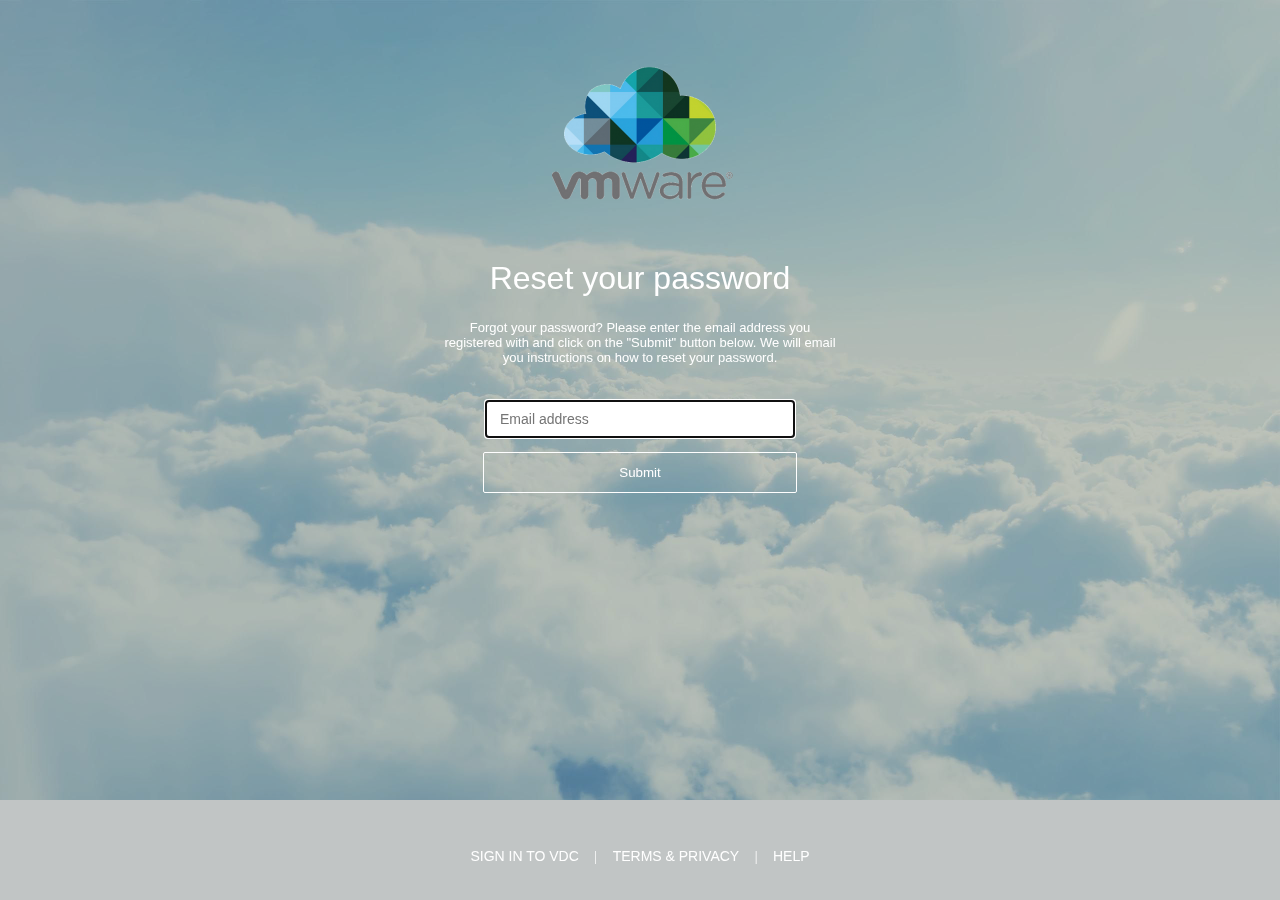
<file: VDC/web/web/templates/forgetpassword.html>
﻿<!DOCTYPE html>
<html>
<head>
    <meta charset="UTF-8">
	<style type="text/css">
	/* parent */
	body {
		margin:0;
		font-family: Helvetica, arial, sans-serif; 
		font-size: 13px; 
		color: #878787; 
		font-weight: normal;
		overflow-x: hidden;
		background-color: #31403f;
		background-color:transparent;
		background-position: 0 0, 50% 50%;
		background-repeat: no-repeat !important;
		background-size:100%;
		background-image: url("../static/images/clouds_texture2909.jpg");
		-webkit-font-smoothing: antialiased; -moz-font-smoothing: antialiased; font-smoothing: antialiased;
	}
	.body-wrapper {width: 100%; height 100%; padding-top: 0; background-color:transparent !important; min-width:1050px; margin:0 auto; margin-bottom: 0}

	/* login-page */
	#bg-overlay {position: fixed; width: 100%; height: 100%; opacity: 0.30; background-color: #31403f;}
	#mid-row {position: fixed; width: 100%; min-width: 1050px; padding:0 0 0 0;}
	#login-wrapper {width:560px; height:325px; margin:0 auto; display:block; text-align:center;}
	#logo-wrapper {width: 230px; height: 100px; margin: 0 auto 100px;}
	#logo_img {width: 220px; height: 150px; }
	#bottom-row {position:fixed; width: 100%; min-width: 1050px; text-align:center; position:fixed; bottom:5px; left:center}
	#bottom-wrapper {width: 650px; height: 47px; color: white; margin: 0 auto; font-family: Verb; font-size: 14px; font-weight: 400; line-height: 16px; }
	.bottom-link {color: white !important; font:14px "Verb","Helvetica","Arial", sans-serif; text-decoration: none !important; }
	.bottom-link-space {margin-left: 12px; margin-right: 12px;}

	/* media query for mobile device */
	#form-title {margin-bottom: 23px; color: white; font:32px "Verb Regular","Helvetica","Arial", sans-serif;}
	#form-footer {margin-top: 21px; color: white; font:14px "Verb Regular","Helvetica","Arial", sans-serif;}
	#fieldset-signup {width: 310px; height: 114px; margin: 0 auto;}
	#submit-btn {width: 308px; height: 37px; color: white; border: 1px solid white; border-radius: 2px; margin: 14px auto; cursor: pointer; background-color: transparent; text-align:center}
	.submit-btn-text { display: block; margin-top: 11px;	font:14px "Verb Regular","Helvetica","Arial", sans-serif;}
	.form-input {width: 280px !important; height: 36px !important; font:14px "Verb Regular","Helvetica","Arial", sans-serif !important;}

	/* fieldset-signup for pro signup */
	.hightail-signup-body #fieldset-forgetpassword input,
	.hightail-signup-body #fieldset-login input {
	  height: 42px;
	  padding: 0px 14px;
	  font-size: 16px;
	  font-weight: lighter;
	  line-height: 24px;
	  border: 1px solid rgb(207, 207, 207);
	  border-radius: 4px;
	  -moz-border-radius: 4px;
	  -webkit-border-radius: 4px;
	}

	</style>
	<script src="../static/scripts/jquery-1.10.2.min.js"></script>
	<script>
        function validateForm() {
            if ($("#VDC_email").val().length == 0) {
                return { succeed: false, errormsg: "The email can not be empty." };
            }

            return { succeed: true, errormsg: "" };
        }

        function showErrorMsg(errorMsg) {
            $("#errorMsg").html("<strong>Error:</strong>" + errorMsg);
            $("#errorMsg").show();
        }
        $(document).ready(function () {

            $("#submit-btn").click(function () {
                var ret = validateForm();
                if (!ret.succeed)
                {
                    showErrorMsg(ret.errormsg);
                    return;
                }
				var data = {};
				data['email'] = $("#VDC_email").val();
				
				$.ajax({
				    type:"POST",
				    url:"/user/forgetpassword",
                    data: JSON.stringify(data),
                    contentType: 'application/json;charset=UTF-8',
                    success: function (result) {
				    if(JSON.parse(result).result)
				    {
				        alert('New Password: ' + JSON.parse(result).data);
				        window.location.href = "/user/login";
					}
					else
					{
						showErrorMsg(JSON.parse(result).error);
					}
				}});
            });
        });
	</script>
    <title>Sign Up | RA-VDC </title>
</head>
<body>
<div class="body-wrapper">
<div id="bg-overlay"></div>
<div id="mid-row">
	<div id="login-wrapper">
		<div style="height: 60px;"></div>
		<div id="logo-wrapper">
			<a href="http://rain.ra.rockwell.com"><img id="logo_img" src="../static/images/vmware-logo-220x150.png" longdesc=""></a>
		</div>
		<div class="container hightail-signup-body" style="width: 100%; text-align: center; padding: 0">
		<div id="form-title">Reset your password</div>
			<form id="signup_form" waFormAnalVDCs="true" method="post">
                <p style="color:white; width: 400px; height: 80px; margin:0 auto; display:block; text-align:center;">Forgot your password? Please enter the email address you registered with and click on the "Submit" button below. We will email you instructions on how to reset your password.
</p>
				<p id="errorMsg" style="color:red; display:none;"><strong>Error:</strong></p>
				<div id="fieldset-forgetpassword">
					<div class="form-input-wrapper name" style="margin: 0;">
						<input class="form-input" style="border-radius: 0px; -moz-border-radius: 0px; -webkit-border-radius: 0px; border-top-left-radius: 2px; -moz-border-top-left-radius: 2px; -webkit-border-top-left-radius: 2px; border-top-right-radius: 2px; -moz-border-top-right-radius: 2px; -webkit-border-top-right-radius: 2px;"
							name="VDC_email" id="VDC_email" type="text" placeholder="Email address" autofocus required/>
					</div>
                </div>
				<div id="VDC_btn_submit" ><input id="submit-btn" value="Submit" ></input></div>
			</form>
		</div>
	</div>
</div>
	
<div id="bottom-row">
		<div id="bottom-wrapper">
			<a class="bottom-link" href="/signin">SIGN IN TO VDC</a>
			<span class="bottom-link-space" >|</span>
			<a class="bottom-link" href="/terms">TERMS & PRIVACY</a>
			<span class="bottom-link-space" >|</span>
			<a class="bottom-link" href="http://rain.ra.rockwell.com/">HELP</a>
		</div>
</div>
</div>
</body>
</html>
</file>
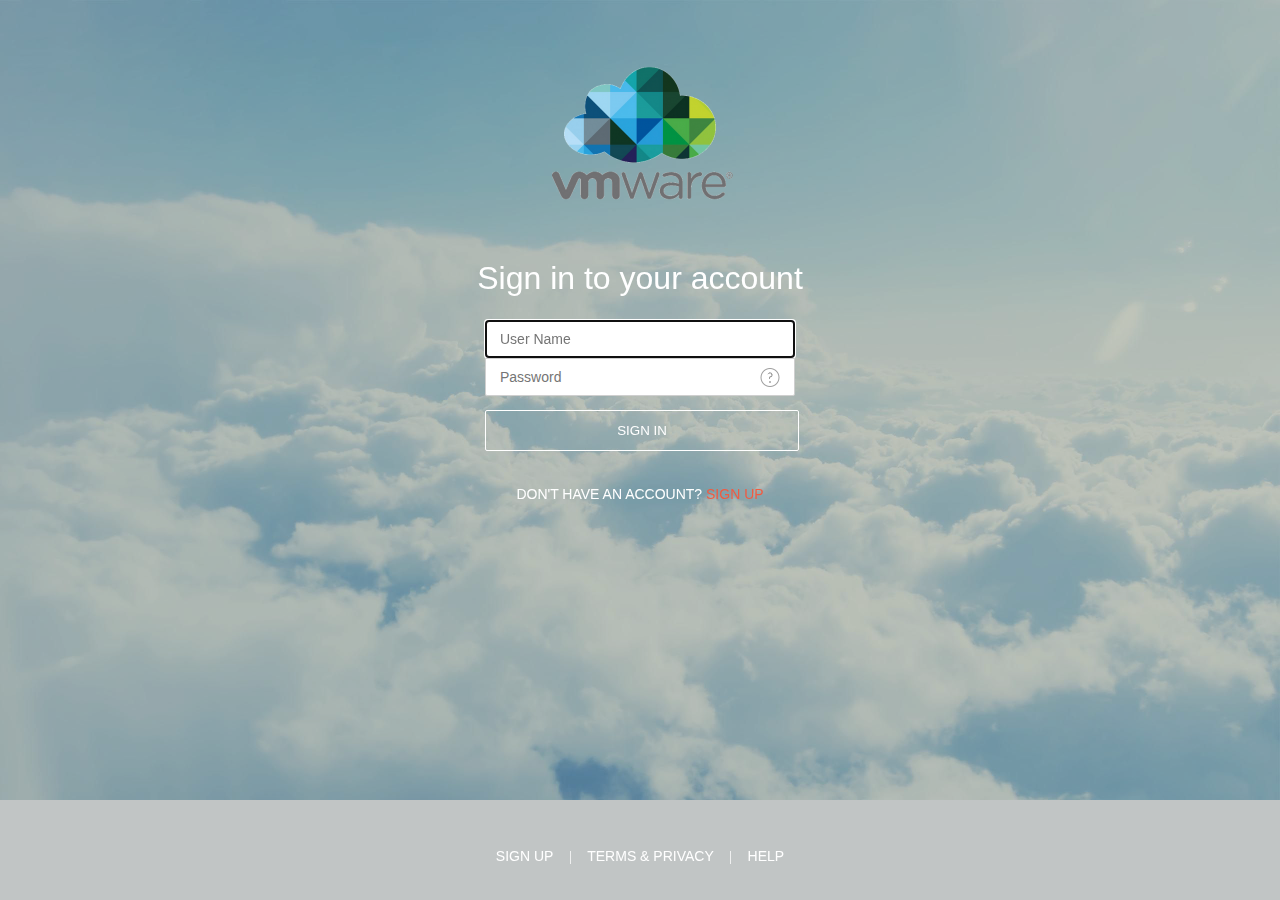
<file: VDC/web/web/templates/signin.html>
﻿<!DOCTYPE html>
<html>
<head>
    <meta charset="UTF-8">
	<style type="text/css">
	/* parent */
	body {
		margin:0;
		font-family: Helvetica, arial, sans-serif; 
		font-size: 13px; 
		color: #878787; 
		font-weight: normal;
		overflow-x: hidden;
		background-color: #31403f;
		background-color:transparent;
		background-position: 0 0, 50% 50%;
		background-repeat: no-repeat !important;
		background-size:100%;
		background-image: url("../static/images/clouds_texture2909.jpg");
		-webkit-font-smoothing: antialiased; -moz-font-smoothing: antialiased; font-smoothing: antialiased;
	}
	.body-wrapper {width: 100%; height 100%; padding-top: 0; background-color:transparent !important; min-width:1050px; margin:0 auto; margin-bottom: 0}

	/* login-page */
	.VDC_form_login {width: 310px; margin: 0 auto;}
	#bg-overlay {position: fixed; width: 100%; height: 100%; opacity: 0.30; background-color: #31403f;}
	#mid-row {position: fixed; width: 100%; min-width: 1050px; padding:0 0 0 0;}
	#login-wrapper {width:560px; height:325px; margin:0 auto; display:block; text-align:center;}
	#logo-wrapper {width: 230px; height: 100px; margin: 0 auto 100px;}
	#logo_img {width: 220px; height: 150px; }
	#bottom-row {position:fixed; width: 100%; min-width: 1050px; text-align:center; position:fixed; bottom:5px; left:center}
	#bottom-wrapper {width: 650px; height: 47px; color: white; margin: 0 auto; font-family: Verb; font-size: 14px; font-weight: 400; line-height: 16px; }
	.bottom-link {color: white !important; font:14px "Verb","Helvetica","Arial", sans-serif; text-decoration: none !important; }
	.bottom-link-space {margin-left: 12px; margin-right: 12px;}

	/* media query for mobile device */
	#form-title {margin-bottom: 23px; color: white; font:32px "Verb Regular","Helvetica","Arial", sans-serif;}
	#form-footer {margin-top: 21px; color: white; font:14px "Verb Regular","Helvetica","Arial", sans-serif;}
	#fieldset-signup {width: 310px; height: 114px; margin: 0 auto;}
	#submit-btn {width: 308px; height: 37px; color: white; border: 1px solid white; border-radius: 2px; margin: 14px auto; cursor: pointer; background-color: transparent; text-align:center}
	.submit-btn-text { display: block; margin-top: 11px;	font:14px "Verb Regular","Helvetica","Arial", sans-serif;}
	.form-input {width: 280px !important; height: 36px !important; font:14px "Verb Regular","Helvetica","Arial", sans-serif !important;}
	.forgot-pwd {margin-top: 5px; color: white !important; font:14px "Verb Regular","Helvetica","Arial", sans-serif;}
	#forgot-pwd-img {position: relative; cursor: pointer; left: 130px; top: -41px;}
	#forgot-pwd-tooltip {display: none; position: relative; width: 180px; height: 38px; left: 50px; top: -82px; border-radius : 2px; background-repeat: no-repeat; background-image: url("https://fastly.hightailcdn.com/web/en_US/theme_default/images/content/tooltipbg.png"); }
	#forgot-pwd-tooltip-text { display: block; text-align: center; margin-top: 9px; color: #444444; font:12px "Verb Regular Italic","Helvetica","Arial", sans-serif;}
	.inpDiv {width: 310px; margin: 0 auto 0;}
	
	/* fieldset-signup for pro signup */
	.hightail-signup-body #fieldset-signup input,
	.hightail-signup-body #fieldset-login input {
	  height: 42px;
	  padding: 0px 14px;
	  font-size: 16px;
	  font-weight: lighter;
	  line-height: 24px;
	  border: 1px solid rgb(207, 207, 207);
	  border-radius: 4px;
	  -moz-border-radius: 4px;
	  -webkit-border-radius: 4px;
	}
	#form-field-wrapper input{
	  height: 42px;
	  padding: 0px 14px;
	  font-size: 16px;
	  font-weight: lighter;
	  line-height: 24px;
	  border: 1px solid rgb(207, 207, 207);
	  border-radius: 4px;
	  -moz-border-radius: 4px;
	  -webkit-border-radius: 4px;
	}
	#VDC_btn_login{
	  margin-top: -35px;
	}
	</style>
	<script src="../static/scripts/jquery-1.11.3.min.js"></script>
	<script>
	    function validateForm() {
            if ($("#VDC_password").val().length  == 0) {
                return { succeed: false, errormsg: "The user name can not be empty." };
            }

            if ($("#VDC_password").val().length  == 0) {
                return { succeed: false, errormsg: "The password can not be empty." };
            }
            return { succeed: true, errormsg: "" };
        }
        function showErrorMsg(errorMsg) {
            $("#errorMsg").html("<strong>Error:</strong>" + errorMsg);
            $("#errorMsg").show();
        }
        $(document).ready(function () {

            $("#submit-btn").click(function () {
                var ret = validateForm();
                if (!ret.succeed)
                {
                    showErrorMsg(ret.errormsg);
                    return;
                }
				var data = {};
				data['username'] = $("#VDC_username").val();
				data['password'] = $("#VDC_password").val();
				
				$.ajax({
				    type:"POST",
				    url:"/user/login",
                    data: JSON.stringify(data),
                    contentType: 'application/json;charset=UTF-8',
                    success: function (result) {
				    if(JSON.parse(result).result)
					{
						window.location.href = "../index";
					}
					else
					{
						showErrorMsg(JSON.parse(result).error);
					}
				}});
            });
        });
	</script>
    <title>Sign In | RA-VDC </title>
</head>
<body>
<div class="body-wrapper">
<div id="bg-overlay"></div>
<div id="mid-row">
	<div id="login-wrapper">
		<div style="height: 60px;"></div>
		<div id="logo-wrapper">
			<a href="http://rain.ra.rockwell.com"><img id="logo_img" src="../static/images/vmware-logo-220x150.png" longdesc=""></a>
		</div>
		<div id="form-title">Sign in to your account</div>
		<form method="post" id="VDC_form_login" action="" >
				<p id="errorMsg" style="color:red; display:none;"><strong>Error:</strong></p>
				<div id="form-field-wrapper">
					<div class="inpDiv">
						<input class="form-input" style="border-radius: 0px; -moz-border-radius: 0px; -webkit-border-radius: 0px; border-top-left-radius: 2px; -moz-border-top-left-radius: 2px; -webkit-border-top-left-radius: 2px; border-top-right-radius: 2px; -moz-border-top-right-radius: 2px; -webkit-border-top-right-radius: 2px;"
							   name="username" id="VDC_username" type="text" style="color:#9e9e9e" placeholder="User Name" class="translate" value="" autofocus required/>
					</div>
					<div class="inpDiv" style="margin-bottom:13px;">
						<input class="form-input" style="border-radius: 0px; -moz-border-radius: 0px; -webkit-border-radius: 0px; border-bottom-left-radius: 2px; -moz-border-bottom-left-radius: 4px; -webkit-border-bottom-left-radius: 2px; border-bottom-right-radius: 2px; -moz-border-bottom-right-radius: 2px; -webkit-border-bottom-right-radius: 2px;"
							   name="password" id="VDC_password" type="password" placeholder="Password" autocomplete="off" required/>
					</div>
					<a class="forgot-pwd" title="Forgot your password?" href="/user/forgetpassword">
						<img id="forgot-pwd-img" src="../static/images/circle-question.png">
					</a>
				</div>
				<div class="inpDiv">
					<div id="VDC_btn_login"><input id="submit-btn" value="SIGN IN"></input></div>
					<div id="form-footer">DON'T HAVE AN ACCOUNT? <a href="/user/signup" style="color: #f15b41; text-decoration: none;">SIGN UP</a></div>
				</div>
		</form>
	</div>
</div>
	
<div id="bottom-row">
		<div id="bottom-wrapper">
			<a class="bottom-link" href="/signup">SIGN UP</a>
			<span class="bottom-link-space" >|</span>
			<a class="bottom-link" href="/terms">TERMS & PRIVACY</a>
			<span class="bottom-link-space" >|</span>
			<a class="bottom-link" href="http://rain.ra.rockwell.com/">HELP</a>
		</div>
</div>
</div>
</body>
</html>
</file>
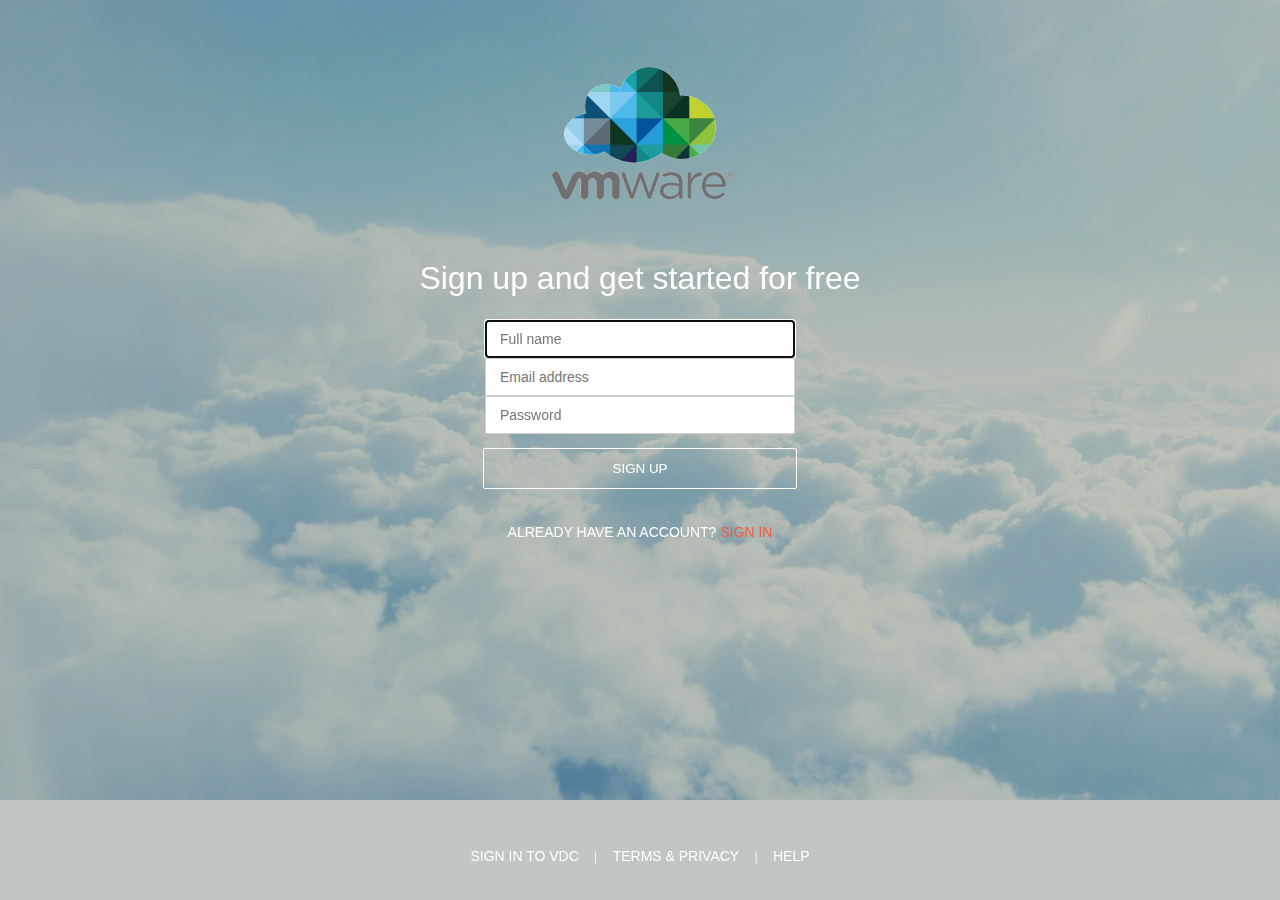
<file: VDC/web/web/templates/signup.html>
﻿<!DOCTYPE html>
<html>
<head>
    <meta charset="UTF-8">
	<style type="text/css">
	/* parent */
	body {
		margin:0;
		font-family: Helvetica, arial, sans-serif; 
		font-size: 13px; 
		color: #878787; 
		font-weight: normal;
		overflow-x: hidden;
		background-color: #31403f;
		background-color:transparent;
		background-position: 0 0, 50% 50%;
		background-repeat: no-repeat !important;
		background-size:100%;
		background-image: url("../static/images/clouds_texture2909.jpg");
		-webkit-font-smoothing: antialiased; -moz-font-smoothing: antialiased; font-smoothing: antialiased;
	}
	.body-wrapper {width: 100%; height 100%; padding-top: 0; background-color:transparent !important; min-width:1050px; margin:0 auto; margin-bottom: 0}

	/* login-page */
	#bg-overlay {position: fixed; width: 100%; height: 100%; opacity: 0.30; background-color: #31403f;}
	#mid-row {position: fixed; width: 100%; min-width: 1050px; padding:0 0 0 0;}
	#login-wrapper {width:560px; height:325px; margin:0 auto; display:block; text-align:center;}
	#logo-wrapper {width: 230px; height: 100px; margin: 0 auto 100px;}
	#logo_img {width: 220px; height: 150px; }
	#bottom-row {position:fixed; width: 100%; min-width: 1050px; text-align:center; position:fixed; bottom:5px; left:center}
	#bottom-wrapper {width: 650px; height: 47px; color: white; margin: 0 auto; font-family: Verb; font-size: 14px; font-weight: 400; line-height: 16px; }
	.bottom-link {color: white !important; font:14px "Verb","Helvetica","Arial", sans-serif; text-decoration: none !important; }
	.bottom-link-space {margin-left: 12px; margin-right: 12px;}

	/* media query for mobile device */
	#form-title {margin-bottom: 23px; color: white; font:32px "Verb Regular","Helvetica","Arial", sans-serif;}
	#form-footer {margin-top: 21px; color: white; font:14px "Verb Regular","Helvetica","Arial", sans-serif;}
	#fieldset-signup {width: 310px; height: 114px; margin: 0 auto;}
	#submit-btn {width: 308px; height: 37px; color: white; border: 1px solid white; border-radius: 2px; margin: 14px auto; cursor: pointer; background-color: transparent; text-align:center}
	.submit-btn-text { display: block; margin-top: 11px;	font:14px "Verb Regular","Helvetica","Arial", sans-serif;}
	.form-input {width: 280px !important; height: 36px !important; font:14px "Verb Regular","Helvetica","Arial", sans-serif !important;}

	/* fieldset-signup for pro signup */
	.hightail-signup-body #fieldset-signup input,
	.hightail-signup-body #fieldset-login input {
	  height: 42px;
	  padding: 0px 14px;
	  font-size: 16px;
	  font-weight: lighter;
	  line-height: 24px;
	  border: 1px solid rgb(207, 207, 207);
	  border-radius: 4px;
	  -moz-border-radius: 4px;
	  -webkit-border-radius: 4px;
	}

	</style>
	<script src="../static/scripts/jquery-1.10.2.min.js"></script>
	<script>
        function validateForm() {
            if ($("#VDC_create_name").val().length  == 0) {
                return { succeed: false, errormsg: "The user name can not be empty." };
            }
            if ($("#VDC_createaccount_email").val().length  == 0) {
                return { succeed: false, errormsg: "The email address can not be empty." };
            }
            else {
                var emailCheck = /[a-zA-Z0-9!#$%'*+/=?^_`{|}~-]+(?:\.[a-zA-Z0-9!#$%'*+/=?^_`{|}~-]+)*@(?:[a-zA-Z0-9](?:[a-zA-Z0-9-]*[a-zA-Z0-9])?\.)+(?:[a-zA-Z]{2,})\b/

                if (!emailCheck.test($("#VDC_createaccount_email").val())) {
                    return { succeed: false, errormsg: "The email address is not valid, please try another one!" };
                }
            }
            if ($("#VDC_createaccount_newpassword").val().length  == 0) {
                return { succeed: false, errormsg: "The password can not be empty." };
            }
            return { succeed: true, errormsg: "" };
        }

        function showErrorMsg(errorMsg) {
            $("#errorMsg").html("<strong>Error:</strong>" + errorMsg);
            $("#errorMsg").show();
        }
        $(document).ready(function () {

            $("#submit-btn").click(function () {
                var ret = validateForm();
                if (!ret.succeed)
                {
                    showErrorMsg(ret.errormsg);
                    return;
                }
				var data = {};
				data['username'] = $("#VDC_create_name").val();
				data['email'] = $("#VDC_createaccount_email").val();
				data['password'] = $("#VDC_createaccount_newpassword").val();
				
				$.ajax({
				    type:"POST",
				    url:"/user/signup",
                    data: JSON.stringify(data),
                    contentType: 'application/json;charset=UTF-8',
                    success: function (result) {
				    if(JSON.parse(result).result)
					{
				        window.location.href = "/user/login";
					}
					else
					{
						showErrorMsg(JSON.parse(result).error);
					}
				}});
            });
        });
	</script>
    <title>Sign Up | RA-VDC </title>
</head>
<body>
<div class="body-wrapper">
<div id="bg-overlay"></div>
<div id="mid-row">
	<div id="login-wrapper">
		<div style="height: 60px;"></div>
		<div id="logo-wrapper">
			<a href="http://rain.ra.rockwell.com"><img id="logo_img" src="../static/images/vmware-logo-220x150.png" longdesc=""></a>
		</div>
		<div class="container hightail-signup-body" style="width: 100%; text-align: center; padding: 0">
		<div id="form-title">Sign up and get started for free</div>
			<form id="signup_form" waFormAnalVDCs="true" method="post">
				<p id="errorMsg" style="color:red; display:none;"><strong>Error:</strong></p>
				<div id="fieldset-signup">
					<div class="form-input-wrapper name" style="margin: 0;">
						<input class="form-input" style="border-radius: 0px; -moz-border-radius: 0px; -webkit-border-radius: 0px; border-top-left-radius: 2px; -moz-border-top-left-radius: 2px; -webkit-border-top-left-radius: 2px; border-top-right-radius: 2px; -moz-border-top-right-radius: 2px; -webkit-border-top-right-radius: 2px;"
							name="VDC_createaccount_name" id="VDC_create_name" type="text" placeholder="Full name" autofocus required/>
					</div>
					<div class="form-input-wrapper email" style="margin: 0;">
						<input class="form-input" style="border-radius: 0px; -moz-border-radius: 0px; -webkit-border-radius: 0px;"
							name="VDC_createaccount_email" id="VDC_createaccount_email" type="text" placeholder="Email address" required/>
					</div>
					<div id="user_logged_in">
						<div class="form-input-wrapper password">
							<input class="form-input" style="border-radius: 0px; -moz-border-radius: 0px; -webkit-border-radius: 0px; border-bottom-left-radius: 2px; -moz-border-bottom-left-radius: 2px; -webkit-border-bottom-left-radius: 2px; border-bottom-right-radius: 2px; -moz-border-bottom-right-radius: 2px; -webkit-border-bottom-right-radius: 2px;"
								name="VDC_createaccount_newpassword" id="VDC_createaccount_newpassword" value="" type="password" maxlength="25" placeholder="Password" required/>
						</div>
					</div>
				</div>
						
				<div id="VDC_btn_submit" ><input id="submit-btn" value="SIGN UP" ></input></div>
				
				<div id="form-footer">ALREADY HAVE AN ACCOUNT? <a href="/user/login" style="color: #f15b41;text-decoration: none;">SIGN IN</a></div>
			</form>
		</div>
	</div>
</div>
	
<div id="bottom-row">
		<div id="bottom-wrapper">
			<a class="bottom-link" href="/signin">SIGN IN TO VDC</a>
			<span class="bottom-link-space" >|</span>
			<a class="bottom-link" href="/terms">TERMS & PRIVACY</a>
			<span class="bottom-link-space" >|</span>
			<a class="bottom-link" href="http://rain.ra.rockwell.com/">HELP</a>
		</div>
</div>
</div>
</body>
</html>
</file>
